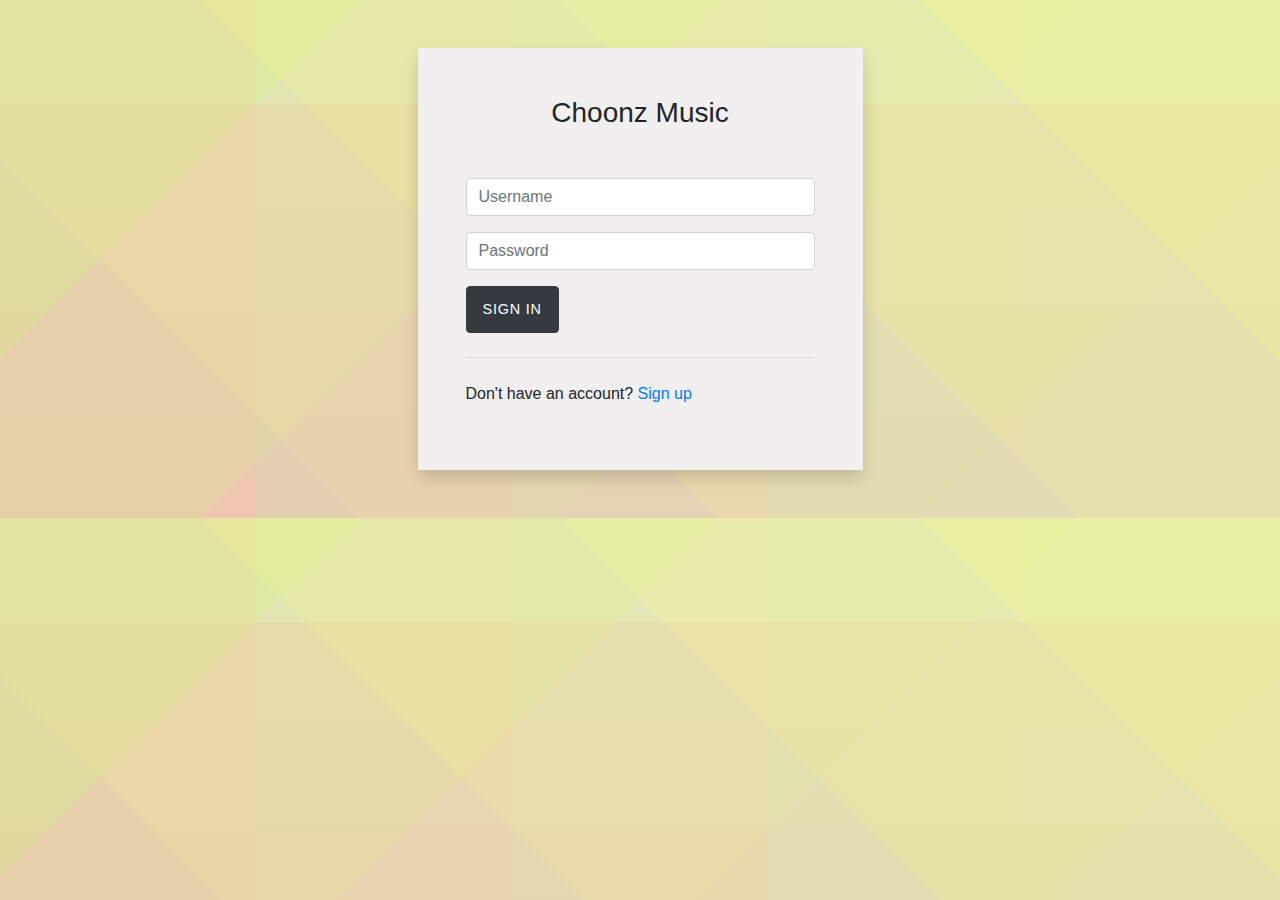
<file: src/main/resources/static/login.html>
<!DOCTYPE html>
<html lang="en">

  <head>
    <meta charset="UTF-8">
    <meta name="viewport" content="width=device-width, initial-scale=1, shrink-to-fit=no">
    <link href="./css/style.css" rel="stylesheet">
    <link rel="stylesheet" href="https://maxcdn.bootstrapcdn.com/font-awesome/4.7.0/css/font-awesome.min.css" />
    <link rel="stylesheet" href="https://stackpath.bootstrapcdn.com/bootstrap/4.5.2/css/bootstrap.min.css"
        integrity="sha384-JcKb8q3iqJ61gNV9KGb8thSsNjpSL0n8PARn9HuZOnIxN0hoP+VmmDGMN5t9UJ0Z" crossorigin="anonymous">
    <title>Choonz Music</title>
</head>

<body>
    <div class="container">
      <div class="row">
        <div class="col-sm-9 col-md-7 col-lg-5 mx-auto">
          <div class="card border-0 shadow rounded-3 my-5">
            <div class="card-body p-4 p-sm-5">
              <h3 class="card-title text-center mb-5 fw-light fs-5">Choonz Music</h3>
              
              <form>
                <div class="form-floating mb-3">
                  <input type="username" class="form-control" id="floatingInput" placeholder="Username">
                </div>
                <div class="form-floating mb-3">
                  <input type="password" class="form-control" id="floatingPassword" placeholder="Password">
                </div>
  
                <div class="d-grid">
                  <button class="btn btn-dark btn-login text-uppercase fw-bold" type="submit" id="login">Sign
                    in</button>
                </div>
                <hr class="my-4">
                <p>Don't have an account? <a href="signup">Sign up</a></p>
              </form>
            </div>
          </div>
        </div>
      </div>
    </div>
  </body>

<footer>
  <script src="//code.jquery.com/jquery-1.10.2.js"></script>
  <script src="https://cdn.jsdelivr.net/npm/popper.js@1.16.1/dist/umd/popper.min.js"
      integrity="sha384-9/reFTGAW83EW2RDu2S0VKaIzap3H66lZH81PoYlFhbGU+6BZp6G7niu735Sk7lN"
      crossorigin="anonymous"></script>
  <script src="https://stackpath.bootstrapcdn.com/bootstrap/4.5.2/js/bootstrap.min.js"
      integrity="sha384-B4gt1jrGC7Jh4AgTPSdUtOBvfO8shuf57BaghqFfPlYxofvL8/KUEfYiJOMMV+rV"
					crossorigin="anonymous"></script>
	<script src="./js/login.js"></script>
</footer>

<style>
body {
  background: 
    linear-gradient(180deg, rgba(248, 184, 139,0) 20%, rgba(248, 184, 139,.1) 20%, rgba(248, 184, 139,.1) 40%),
    linear-gradient(45deg, rgba(250, 248, 132,.3) 20%, rgba(250, 248, 132,.4) 20%, rgba(250, 248, 132,.4) 40%, rgba(250, 248, 132,.5) 40%, rgba(250, 248, 132,.5) 60%, rgba(250, 248, 132,.6) 60%, rgba(250, 248, 132,.6) 80%, rgba(250, 248, 132,.7) 80%),
    linear-gradient(-45deg, rgba(186, 237, 145,0) 20%, rgba(186, 237, 145,.1) 20%, rgba(186, 237, 145,.1) 40%, rgba(186, 237, 145,.2) 40%, rgba(186, 237, 145,.2) 60%, rgba(186, 237, 145,.4) 60%, rgba(186, 237, 145,.4) 80%, rgba(186, 237, 145,.6) 80%),
    linear-gradient(90deg, rgba(178, 206, 254,0) 20%, rgba(178, 206, 254,.3) 20%, rgba(178, 206, 254,.3) 40%, rgba(178, 206, 254,.5) 40%, rgba(178, 206, 254,.5) 60%, rgba(178, 206, 254,.7) 60%, rgba(178, 206, 254,.7) 80%, rgba(178, 206, 254,.8) 80%),
    linear-gradient(-90deg, rgba(242, 162, 232,0) 20%, rgba(242, 162, 232,.4) 20%, rgba(242, 162, 232,.4) 40%, rgba(242, 162, 232,.5) 40%, rgba(242, 162, 232,.5) 60%, rgba(242, 162, 232,.6) 60%, rgba(242, 162, 232,.6) 80%, rgba(242, 162, 232,.8) 80%),
    linear-gradient(180deg, rgba(254, 163, 170,0) 20%, rgba(254, 163, 170,.4) 20%, rgba(254, 163, 170,.4) 40%, rgba(254, 163, 170,.6) 40%, rgba(254, 163, 170,.6) 60%, rgba(254, 163, 170,.8) 60%, rgba(254, 163, 170,.8) 80%, rgba(254, 163, 170,.9) 80%)
;
}

.btn-login {
  font-size: 0.9rem;
  letter-spacing: 0.05rem;
  padding: 0.75rem 1rem;
}

</style>

</html>
</file>
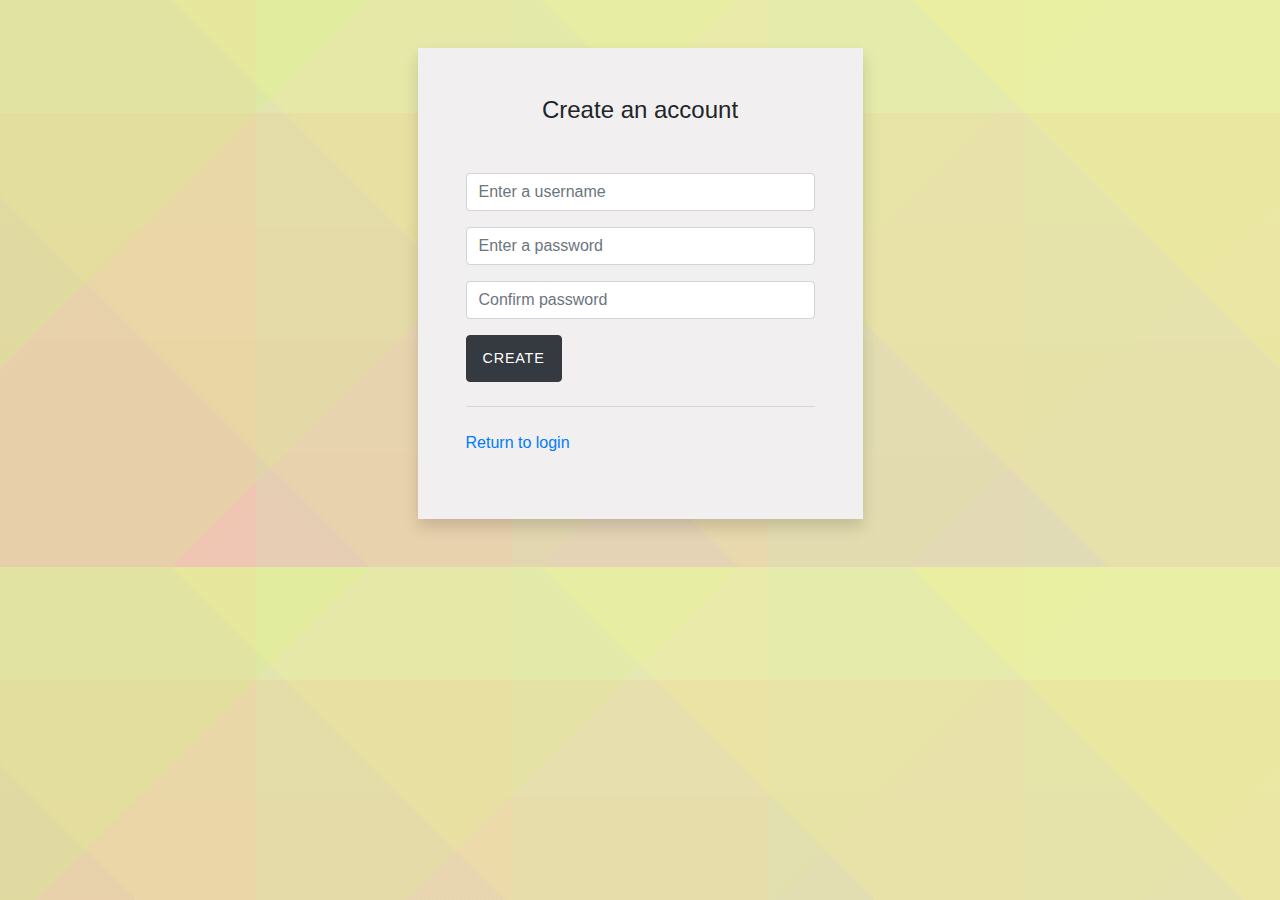
<file: src/main/resources/static/signup.html>
<!DOCTYPE html>
<html lang="en">

  <head>
    <meta charset="UTF-8">
    <meta name="viewport" content="width=device-width, initial-scale=1, shrink-to-fit=no">
    <link href="./css/style.css" rel="stylesheet">
    <link rel="stylesheet" href="https://maxcdn.bootstrapcdn.com/font-awesome/4.7.0/css/font-awesome.min.css" />
    <link rel="stylesheet" href="https://stackpath.bootstrapcdn.com/bootstrap/4.5.2/css/bootstrap.min.css"
        integrity="sha384-JcKb8q3iqJ61gNV9KGb8thSsNjpSL0n8PARn9HuZOnIxN0hoP+VmmDGMN5t9UJ0Z" crossorigin="anonymous">
    <title>Choonz Music</title>
</head>

<body>
    <div class="container">
      <div class="row">
        <div class="col-sm-9 col-md-7 col-lg-5 mx-auto">
          <div class="card border-0 shadow rounded-3 my-5">
            <div class="card-body p-4 p-sm-5">
              <h4 class="card-title text-center mb-5 fw-light fs-5">Create an account</h4>
              <form>
                <div class="form-floating mb-3">
                  <input type="username" class="form-control" id="floatingInput" placeholder="Enter a username">
                </div>
                <div class="form-floating mb-3">
                  <input type="password" class="form-control" id="floatingPassword" placeholder="Enter a password">
                </div>

                <div class="form-floating mb-3">
                    <input type="password" class="form-control" id="floatingPasswordConf" placeholder="Confirm password">
                  </div>
  
                <div class="d-grid">
                 <button class="btn btn-dark btn-login text-uppercase fw-bold" type="submit" id="register">Create</button>
                </div>
                <hr class="my-4">
                <a href="login.html"><p>Return to login</a></p>
              </form>
            </div>
          </div>
        </div>
      </div>
    </div>
  </body>

<footer>
  <script src="//code.jquery.com/jquery-1.10.2.js"></script>
  <script src="https://cdn.jsdelivr.net/npm/popper.js@1.16.1/dist/umd/popper.min.js"
      integrity="sha384-9/reFTGAW83EW2RDu2S0VKaIzap3H66lZH81PoYlFhbGU+6BZp6G7niu735Sk7lN"
      crossorigin="anonymous"></script>
  <script src="https://stackpath.bootstrapcdn.com/bootstrap/4.5.2/js/bootstrap.min.js"
      integrity="sha384-B4gt1jrGC7Jh4AgTPSdUtOBvfO8shuf57BaghqFfPlYxofvL8/KUEfYiJOMMV+rV"
					crossorigin="anonymous"></script>
	<script src="./js/signup.js"></script>
</footer>

<style>
body {
  background: 
    linear-gradient(180deg, rgba(248, 184, 139,0) 20%, rgba(248, 184, 139,.1) 20%, rgba(248, 184, 139,.1) 40%),
    linear-gradient(45deg, rgba(250, 248, 132,.3) 20%, rgba(250, 248, 132,.4) 20%, rgba(250, 248, 132,.4) 40%, rgba(250, 248, 132,.5) 40%, rgba(250, 248, 132,.5) 60%, rgba(250, 248, 132,.6) 60%, rgba(250, 248, 132,.6) 80%, rgba(250, 248, 132,.7) 80%),
    linear-gradient(-45deg, rgba(186, 237, 145,0) 20%, rgba(186, 237, 145,.1) 20%, rgba(186, 237, 145,.1) 40%, rgba(186, 237, 145,.2) 40%, rgba(186, 237, 145,.2) 60%, rgba(186, 237, 145,.4) 60%, rgba(186, 237, 145,.4) 80%, rgba(186, 237, 145,.6) 80%),
    linear-gradient(90deg, rgba(178, 206, 254,0) 20%, rgba(178, 206, 254,.3) 20%, rgba(178, 206, 254,.3) 40%, rgba(178, 206, 254,.5) 40%, rgba(178, 206, 254,.5) 60%, rgba(178, 206, 254,.7) 60%, rgba(178, 206, 254,.7) 80%, rgba(178, 206, 254,.8) 80%),
    linear-gradient(-90deg, rgba(242, 162, 232,0) 20%, rgba(242, 162, 232,.4) 20%, rgba(242, 162, 232,.4) 40%, rgba(242, 162, 232,.5) 40%, rgba(242, 162, 232,.5) 60%, rgba(242, 162, 232,.6) 60%, rgba(242, 162, 232,.6) 80%, rgba(242, 162, 232,.8) 80%),
    linear-gradient(180deg, rgba(254, 163, 170,0) 20%, rgba(254, 163, 170,.4) 20%, rgba(254, 163, 170,.4) 40%, rgba(254, 163, 170,.6) 40%, rgba(254, 163, 170,.6) 60%, rgba(254, 163, 170,.8) 60%, rgba(254, 163, 170,.8) 80%, rgba(254, 163, 170,.9) 80%)
;
}

.btn-login {
  font-size: 0.9rem;
  letter-spacing: 0.05rem;
  padding: 0.75rem 1rem;
}

</style>

</html>
</file>
<file: src/main/resources/static/css/style.css>
.topnav-right {
  float: right;
}

#main-container {
  margin-top: 70px;
}

#search-container {
  margin-top: 100px;
  padding:20px;
}

#search-playlist {
  margin-top: 100px;
  padding:20px;
}

#search-artist {
  padding-left: 20px;
  padding-bottom: 15px;
}

#search-genre {
  padding-left: 20px;
  padding-bottom: 15px;
}

#search-album {
  padding-left: 20px;
  padding-bottom: 15px;
}

#search-child {
  margin-left: 10%;
  margin-right: 10%;
  padding-bottom: 15px;
}

.card-body {
  background-color: rgb(241, 239, 239);
  font-family: 'Open Sans', sans-serif;
}

/* images */
#genre-image {
  height: 25vw;
  background-position: center;
  background-repeat: no-repeat;
  background-size: cover;
}

#playlist-image {
  height: 25vw;
  background-position: center;
  background-repeat: no-repeat;
  background-size: cover;
}

#artist-image {
  height: 25vw;
  background-position: center;
  background-repeat: no-repeat;
  background-size: cover;
}

#album-image {
  height: 25vw;
  background-position: center;
  background-repeat: no-repeat;
  background-size: cover;
}
/* images */

/* cards */
#genre-card {
  margin: 10px;
  border: lightgray 2pt solid;
}

#playlist-card {
  margin: 10px;
  border: lightgray 2pt solid;
}

#artist-card {
  margin: 10px;
  border: lightgray 2pt solid;
}

#album-card {
  margin: 10px;
  border: lightgray 2pt solid;
}
/* cards */

.centered {
  transition: .5s ease;
  opacity: 0;
  position: absolute;
  top: 50%;
  left: 50%;
  transform: translate(-50%, -50%);
  -ms-transform: translate(-50%, -50%);
  text-align: center;
}

/* Hover features */
.genre:hover .card-img-top {
  opacity: 0.3;
}

.genre:hover .centered {
  opacity: 1;
}

.playlist:hover .card-img-top {
  opacity: 0.3;
}

.playlist:hover .centered {
  opacity: 1;
}

.artist:hover .card-img-top {
  opacity: 0.3;
}

.artist:hover .centered {
  opacity: 1;
}

.album:hover .card-img-top {
  opacity: 0.3;
}

.album:hover .centered {
  opacity: 1;
}
/* /Hover features */

.jumbotron {
  background: 
    linear-gradient(180deg, rgba(248, 184, 139,0) 20%, rgba(248, 184, 139,.1) 20%, rgba(248, 184, 139,.1) 40%),
    linear-gradient(45deg, rgba(250, 248, 132,.3) 20%, rgba(250, 248, 132,.4) 20%, rgba(250, 248, 132,.4) 40%, rgba(250, 248, 132,.5) 40%, rgba(250, 248, 132,.5) 60%, rgba(250, 248, 132,.6) 60%, rgba(250, 248, 132,.6) 80%, rgba(250, 248, 132,.7) 80%),
    linear-gradient(-45deg, rgba(186, 237, 145,0) 20%, rgba(186, 237, 145,.1) 20%, rgba(186, 237, 145,.1) 40%, rgba(186, 237, 145,.2) 40%, rgba(186, 237, 145,.2) 60%, rgba(186, 237, 145,.4) 60%, rgba(186, 237, 145,.4) 80%, rgba(186, 237, 145,.6) 80%),
    linear-gradient(90deg, rgba(178, 206, 254,0) 20%, rgba(178, 206, 254,.3) 20%, rgba(178, 206, 254,.3) 40%, rgba(178, 206, 254,.5) 40%, rgba(178, 206, 254,.5) 60%, rgba(178, 206, 254,.7) 60%, rgba(178, 206, 254,.7) 80%, rgba(178, 206, 254,.8) 80%),
    linear-gradient(-90deg, rgba(242, 162, 232,0) 20%, rgba(242, 162, 232,.4) 20%, rgba(242, 162, 232,.4) 40%, rgba(242, 162, 232,.5) 40%, rgba(242, 162, 232,.5) 60%, rgba(242, 162, 232,.6) 60%, rgba(242, 162, 232,.6) 80%, rgba(242, 162, 232,.8) 80%),
    linear-gradient(180deg, rgba(254, 163, 170,0) 20%, rgba(254, 163, 170,.4) 20%, rgba(254, 163, 170,.4) 40%, rgba(254, 163, 170,.6) 40%, rgba(254, 163, 170,.6) 60%, rgba(254, 163, 170,.8) 60%, rgba(254, 163, 170,.8) 80%, rgba(254, 163, 170,.9) 80%);
}

#textArea {
  background: 
    linear-gradient(180deg, rgba(248, 184, 139,0) 20%, rgba(248, 184, 139,.1) 20%, rgba(248, 184, 139,.1) 40%),
    linear-gradient(45deg, rgba(250, 248, 132,.3) 20%, rgba(250, 248, 132,.4) 20%, rgba(250, 248, 132,.4) 40%, rgba(250, 248, 132,.5) 40%, rgba(250, 248, 132,.5) 60%, rgba(250, 248, 132,.6) 60%, rgba(250, 248, 132,.6) 80%, rgba(250, 248, 132,.7) 80%),
    linear-gradient(-45deg, rgba(186, 237, 145,0) 20%, rgba(186, 237, 145,.1) 20%, rgba(186, 237, 145,.1) 40%, rgba(186, 237, 145,.2) 40%, rgba(186, 237, 145,.2) 60%, rgba(186, 237, 145,.4) 60%, rgba(186, 237, 145,.4) 80%, rgba(186, 237, 145,.6) 80%),
    linear-gradient(90deg, rgba(178, 206, 254,0) 20%, rgba(178, 206, 254,.3) 20%, rgba(178, 206, 254,.3) 40%, rgba(178, 206, 254,.5) 40%, rgba(178, 206, 254,.5) 60%, rgba(178, 206, 254,.7) 60%, rgba(178, 206, 254,.7) 80%, rgba(178, 206, 254,.8) 80%),
    linear-gradient(-90deg, rgba(242, 162, 232,0) 20%, rgba(242, 162, 232,.4) 20%, rgba(242, 162, 232,.4) 40%, rgba(242, 162, 232,.5) 40%, rgba(242, 162, 232,.5) 60%, rgba(242, 162, 232,.6) 60%, rgba(242, 162, 232,.6) 80%, rgba(242, 162, 232,.8) 80%),
    linear-gradient(180deg, rgba(254, 163, 170,0) 20%, rgba(254, 163, 170,.4) 20%, rgba(254, 163, 170,.4) 40%, rgba(254, 163, 170,.6) 40%, rgba(254, 163, 170,.6) 60%, rgba(254, 163, 170,.8) 60%, rgba(254, 163, 170,.8) 80%, rgba(254, 163, 170,.9) 80%);
}
</file>
